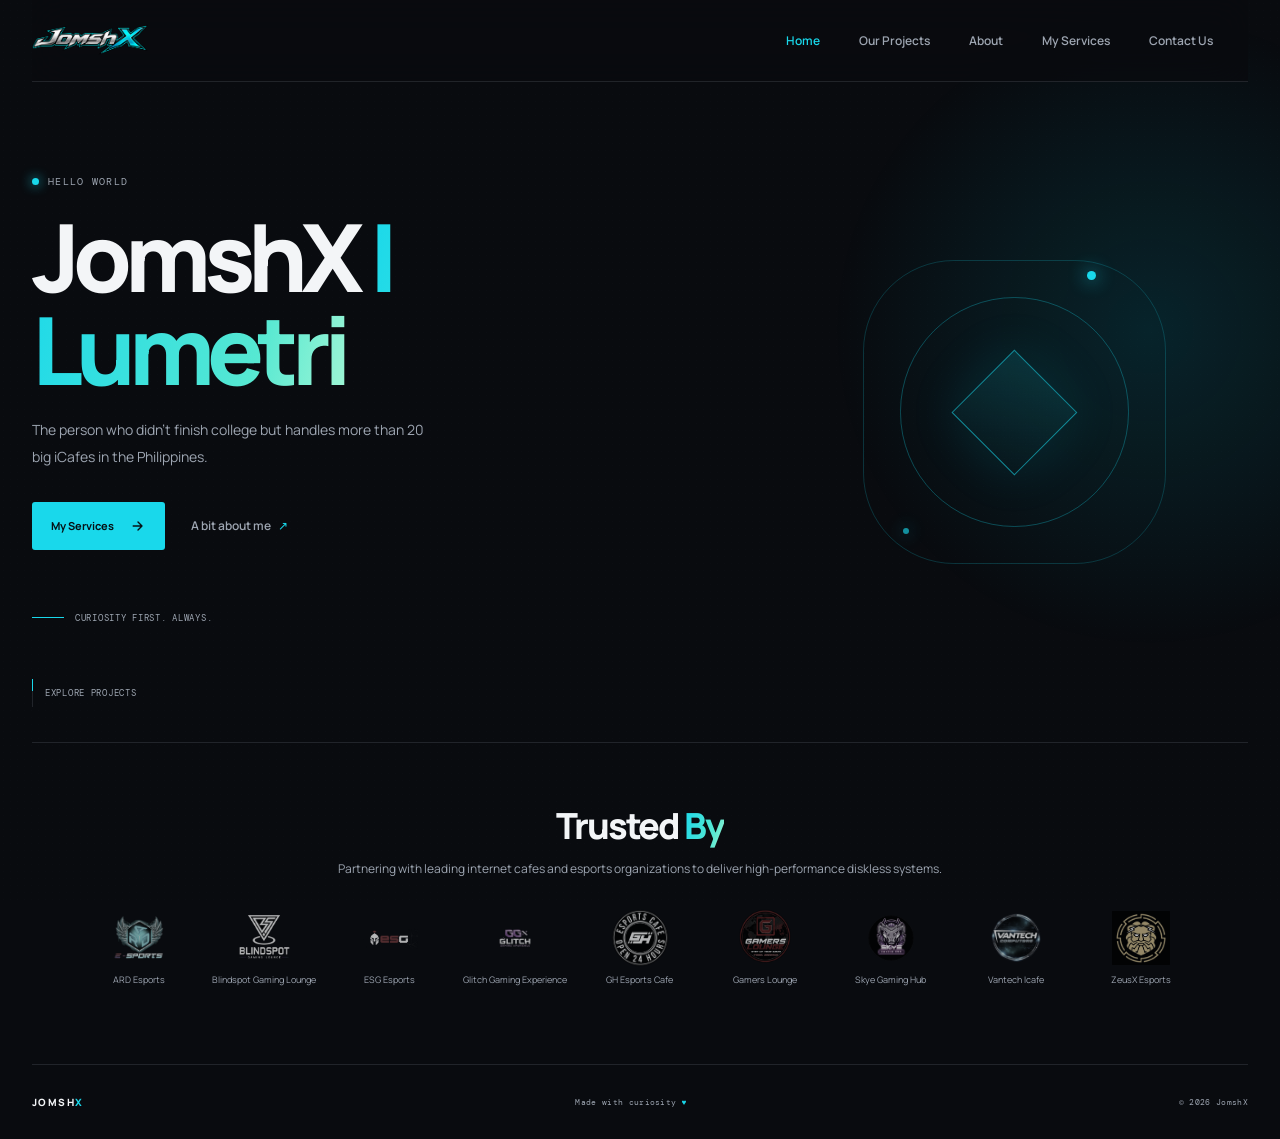
<file: index.html>
<!doctype html>
<html lang="en">
  <head>
    <meta charset="UTF-8" />
    <meta name="viewport" content="width=device-width, initial-scale=1" />
    <meta name="theme-color" content="#090b0f" />
    <meta
      name="description"
      content="JomshX | Lumetri — Full-time diskless technician supporting 20+ iCafes in the Philippines."
    />
    <title>JomshX | Lumetri</title>
    <link rel="icon" type="image/png" href="./JomshX.png" />
    <link rel="stylesheet" href="./styles.css" />
    <script src="./script.js" defer></script>
  </head>
  <body>
    <div class="page-glow" aria-hidden="true"></div>
    <header class="site-header">
      <a class="brand" href="./index.html" aria-label="JomshX home">
        <img src="./JomshX.png" alt="JomshX" />
      </a>

      <button class="menu-toggle" type="button" aria-expanded="false" aria-controls="primary-nav">
        <span class="sr-only">Toggle navigation</span>
        <span></span><span></span>
      </button>

      <nav class="navigation" id="primary-nav" aria-label="Main navigation">
        <a href="./index.html" aria-current="page">Home</a>
        <a href="./projects.html">Our Projects</a>
        <a href="./about.html">About</a>
        <a href="./services.html">My Services</a>
        <a href="./contact.html">Contact Us</a>
      </nav>

    </header>

    <main>
      <section class="hero section-wrap" id="home">
        <div class="hero-copy">
          <p class="eyebrow"><span class="status-dot"></span> Hello World</p>
          <h1>JomshX <span class="text-gradient">| Lumetri</span></h1>
          <p class="hero-description">
            The person who didn’t finish college but handles more than 20 big iCafes in the Philippines.
          </p>
          <div class="hero-actions">
            <a class="button button-primary" href="./services.html">
              My Services
              <svg viewBox="0 0 20 20" aria-hidden="true"><path d="M4 10h11m-5-5 5 5-5 5"></path></svg>
            </a>
            <a class="text-link" href="./about.html">A bit about me <span aria-hidden="true">↗</span></a>
          </div>
          <div class="hero-note">
            <span class="note-line"></span>
            <span>Curiosity first. Always.</span>
          </div>
        </div>

        <div class="hero-geometry" aria-hidden="true">
          <span class="geometry-orbit geometry-orbit-one"></span>
          <span class="geometry-orbit geometry-orbit-two"></span>
          <span class="geometry-core"></span>
          <span class="geometry-node geometry-node-one"></span>
          <span class="geometry-node geometry-node-two"></span>
        </div>
        <a class="scroll-cue" href="./projects.html"><span></span> Explore projects</a>
      </section>

      <section class="trusted-section section-wrap">
        <div class="trusted-heading reveal">
          <h2>Trusted <span class="text-gradient">By</span></h2>
          <p>Partnering with leading internet cafes and esports organizations to deliver high-performance diskless systems.</p>
        </div>
        <div class="trusted-grid">
          <a class="trusted-partner reveal" href="./projects.html" aria-label="ARD Esports project">
            <img src="./projects/ard.png" alt="" />
            <span>ARD Esports</span>
          </a>
          <a class="trusted-partner reveal" href="./projects.html" aria-label="Blindspot Gaming Lounge project">
            <img src="./projects/blindspot.png" alt="" />
            <span>Blindspot Gaming Lounge</span>
          </a>
          <a class="trusted-partner reveal" href="./projects.html" aria-label="ESG Gaming project">
            <img src="./projects/esg.png" alt="" />
            <span>ESG Esports</span>
          </a>
          <a class="trusted-partner reveal" href="./projects.html" aria-label="GGX project">
            <img src="./projects/ggx.png" alt="" />
            <span>Glitch Gaming Experience</span>
          </a>
          <a class="trusted-partner reveal" href="./projects.html" aria-label="GH Sports Cafe project">
            <img src="./projects/gh.png" alt="" />
            <span>GH Esports Cafe</span>
          </a>
          <a class="trusted-partner reveal" href="./projects.html" aria-label="Gamers Lounge project">
            <img src="./projects/gl.png" alt="" />
            <span>Gamers Lounge</span>
          </a>
          <a class="trusted-partner reveal" href="./projects.html" aria-label="Skye Gaming Hub project">
            <img src="./projects/skye.png" alt="" />
            <span>Skye Gaming Hub</span>
          </a>
          <a class="trusted-partner reveal" href="./projects.html" aria-label="Vantech Computers project">
            <img src="./projects/vantech.png" alt="" />
            <span>Vantech Icafe</span>
          </a>
          <a class="trusted-partner reveal" href="./projects.html" aria-label="Zeus 24 Hours project">
            <img src="./projects/zeus.png" alt="" />
            <span>ZeusX Esports</span>
          </a>
        </div>
      </section>
    </main>

    <footer class="site-footer section-wrap">
      <a class="footer-brand" href="./index.html">JOMSH<span class="brand-accent">X</span></a>
      <span>Made with curiosity <span class="footer-heart" aria-label="love">♥</span></span>
      <span>© <span id="current-year"></span> JomshX</span>
    </footer>
  </body>
</html>
</file>
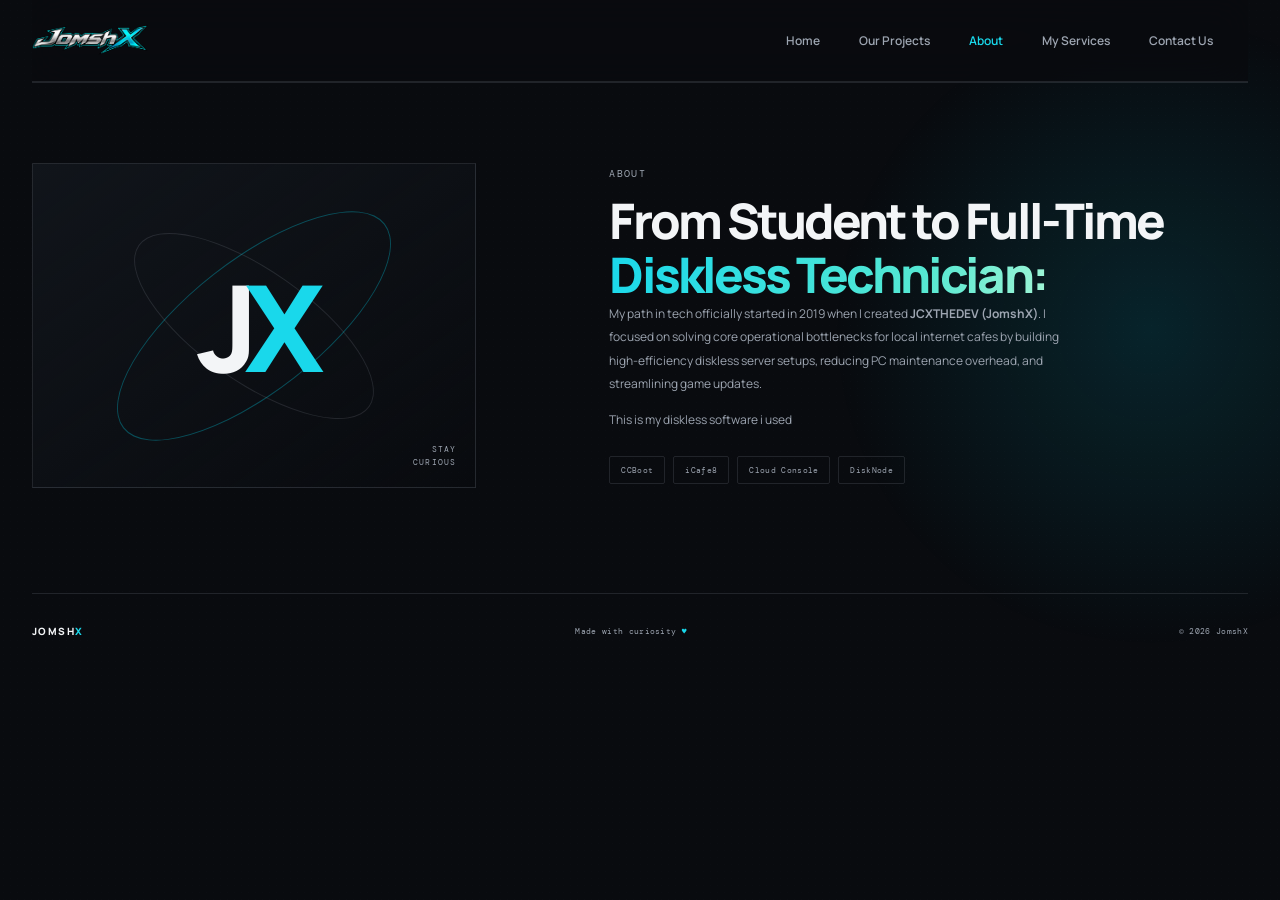
<file: about.html>
<!doctype html>
<html lang="en">
  <head>
    <meta charset="UTF-8" />
    <meta name="viewport" content="width=device-width, initial-scale=1" />
    <meta name="theme-color" content="#090b0f" />
    <meta name="description" content="Learn about JomshX and his work as a diskless technician." />
    <title>About | OTEN BILAT</title>
    <link rel="icon" type="image/png" href="./JomshX.png" />
    <link rel="stylesheet" href="./styles.css" />
    <script src="./script.js" defer></script>
  </head>
  <body>
    <div class="page-glow" aria-hidden="true"></div>
    <header class="site-header">
      <a class="brand" href="./index.html" aria-label="JomshX home">
        <img src="./JomshX.png" alt="JomshX" />
      </a>
      <button class="menu-toggle" type="button" aria-expanded="false" aria-controls="primary-nav">
        <span class="sr-only">Toggle navigation</span><span></span><span></span>
      </button>
      <nav class="navigation" id="primary-nav" aria-label="Main navigation">
        <a href="./index.html">Home</a>
        <a href="./projects.html">Our Projects</a>
        <a href="./about.html" aria-current="page">About</a>
        <a href="./services.html">My Services</a>
        <a href="./contact.html">Contact Us</a>
      </nav>
    </header>
    <main>
      <section class="about-section section-wrap">
        <div class="about-mark reveal">
          <div class="about-monogram">J<span>X</span></div>
          <span class="about-caption">STAY<br />CURIOUS</span>
        </div>
        <div class="about-copy reveal">
          <p class="eyebrow">About</p>
          <h1>From Student to Full-Time <span class="text-gradient">Diskless Technician:</span></h1>
          <p>
            My path in tech officially started in 2019 when I created <strong>JCXTHEDEV (JomshX)</strong>. I focused on solving core operational bottlenecks for local internet cafes by building high-efficiency diskless server setups, reducing PC maintenance overhead, and streamlining game updates.
          </p>
          <p>This is my diskless software i used</p>
          <div class="interest-list" aria-label="Diskless software used">
            <span>CCBoot</span><span>iCafe8</span><span>Cloud Console</span><span>DiskNode</span>
          </div>
        </div>
      </section>
    </main>
    <footer class="site-footer section-wrap">
      <a class="footer-brand" href="./index.html">JOMSH<span class="brand-accent">X</span></a>
      <span>Made with curiosity <span class="footer-heart" aria-label="love">♥</span></span>
      <span>© <span id="current-year"></span> JomshX</span>
    </footer>
  </body>
</html>
</file>
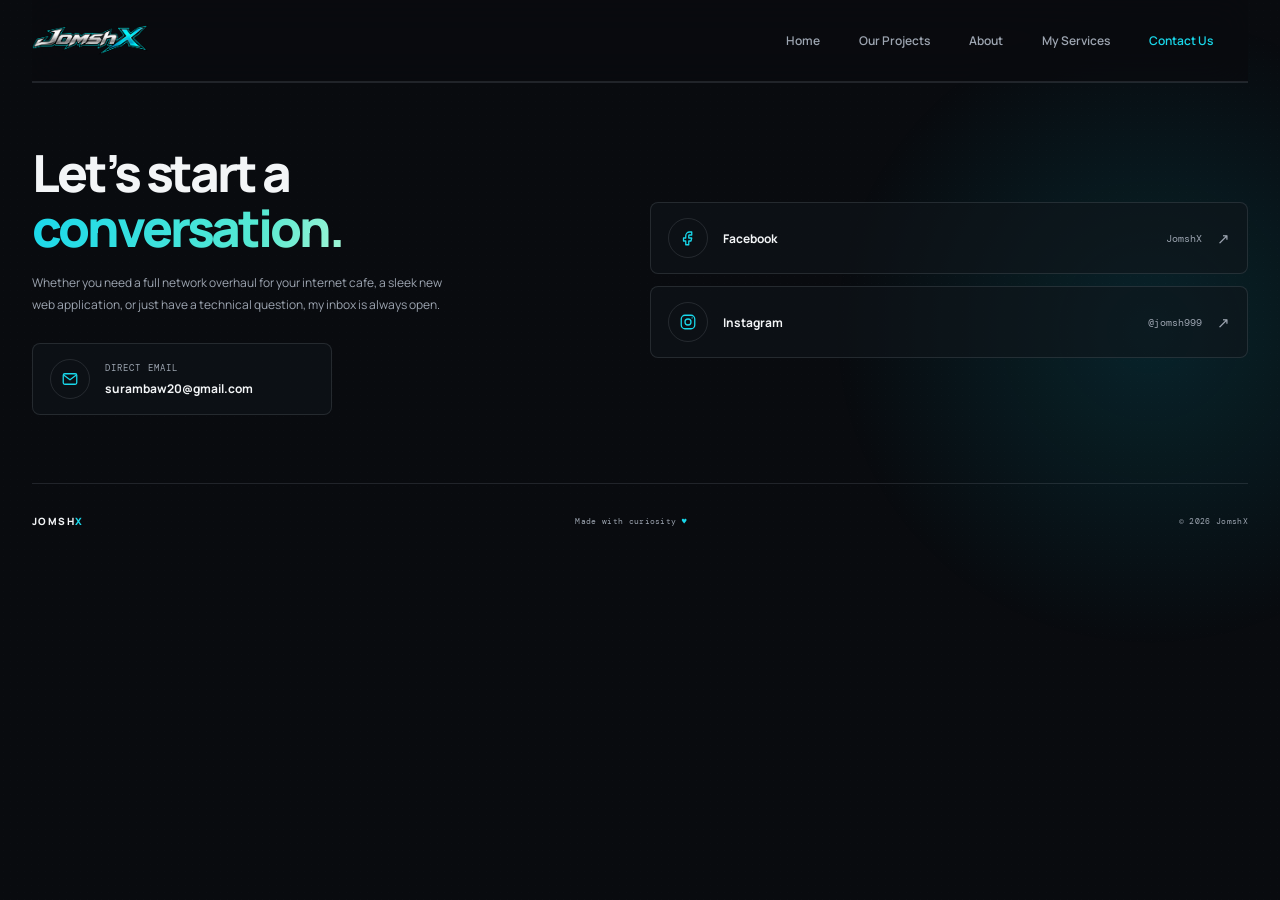
<file: contact.html>
<!doctype html>
<html lang="en">
  <head>
    <meta charset="UTF-8" />
    <meta name="viewport" content="width=device-width, initial-scale=1" />
    <meta name="theme-color" content="#090b0f" />
    <meta name="description" content="Contact JomshX about iCafe networks, web applications, or technical support." />
    <title>Contact Us | JomshX</title>
    <link rel="icon" type="image/png" href="./JomshX.png" />
    <link rel="stylesheet" href="./styles.css" />
    <script src="./script.js" defer></script>
  </head>
  <body>
    <div class="page-glow" aria-hidden="true"></div>
    <header class="site-header">
      <a class="brand" href="./index.html" aria-label="JomshX home">
        <img src="./JomshX.png" alt="JomshX" />
      </a>
      <button class="menu-toggle" type="button" aria-expanded="false" aria-controls="primary-nav">
        <span class="sr-only">Toggle navigation</span><span></span><span></span>
      </button>
      <nav class="navigation" id="primary-nav" aria-label="Main navigation">
        <a href="./index.html">Home</a>
        <a href="./projects.html">Our Projects</a>
        <a href="./about.html">About</a>
        <a href="./services.html">My Services</a>
        <a href="./contact.html" aria-current="page">Contact Us</a>
      </nav>
    </header>
    <main>
      <section class="contact-section section-wrap">
        <div class="contact-copy reveal">
          <h1>Let’s start a <span class="text-gradient">conversation.</span></h1>
          <p>Whether you need a full network overhaul for your internet cafe, a sleek new web application, or just have a technical question, my inbox is always open.</p>
          <a class="contact-email" href="mailto:surambaw20@gmail.com">
            <span class="contact-icon" aria-hidden="true">
              <svg viewBox="0 0 24 24"><rect x="3" y="5" width="18" height="14" rx="2"></rect><path d="m4 7 8 6 8-6"></path></svg>
            </span>
            <span class="contact-email-copy"><span>Direct Email</span><strong>surambaw20@gmail.com</strong></span>
          </a>
        </div>
        <div class="contact-links reveal" aria-label="Social profiles">
          <a href="https://www.facebook.com/jcxadmiin" target="_blank" rel="noopener noreferrer">
            <span class="contact-icon" aria-hidden="true"><svg viewBox="0 0 24 24"><path d="M14 8h3V4h-3a5 5 0 0 0-5 5v3H6v4h3v5h4v-5h3l1-4h-4V9a1 1 0 0 1 1-1Z"></path></svg></span>
            <strong>Facebook</strong><span class="contact-handle">JomshX</span><span class="contact-arrow" aria-hidden="true">↗</span>
          </a>
          <a href="https://www.instagram.com/jomshh999" target="_blank" rel="noopener noreferrer">
            <span class="contact-icon" aria-hidden="true"><svg viewBox="0 0 24 24"><rect x="3" y="3" width="18" height="18" rx="5"></rect><circle cx="12" cy="12" r="4"></circle><path d="M17.5 6.5h.01"></path></svg></span>
            <strong>Instagram</strong><span class="contact-handle">@jomsh999</span><span class="contact-arrow" aria-hidden="true">↗</span>
          </a>
        </div>
      </section>
    </main>
    <footer class="site-footer section-wrap">
      <a class="footer-brand" href="./index.html">JOMSH<span class="brand-accent">X</span></a>
      <span>Made with curiosity <span class="footer-heart" aria-label="love">♥</span></span>
      <span>© <span id="current-year"></span> JomshX</span>
    </footer>
  </body>
</html>
</file>
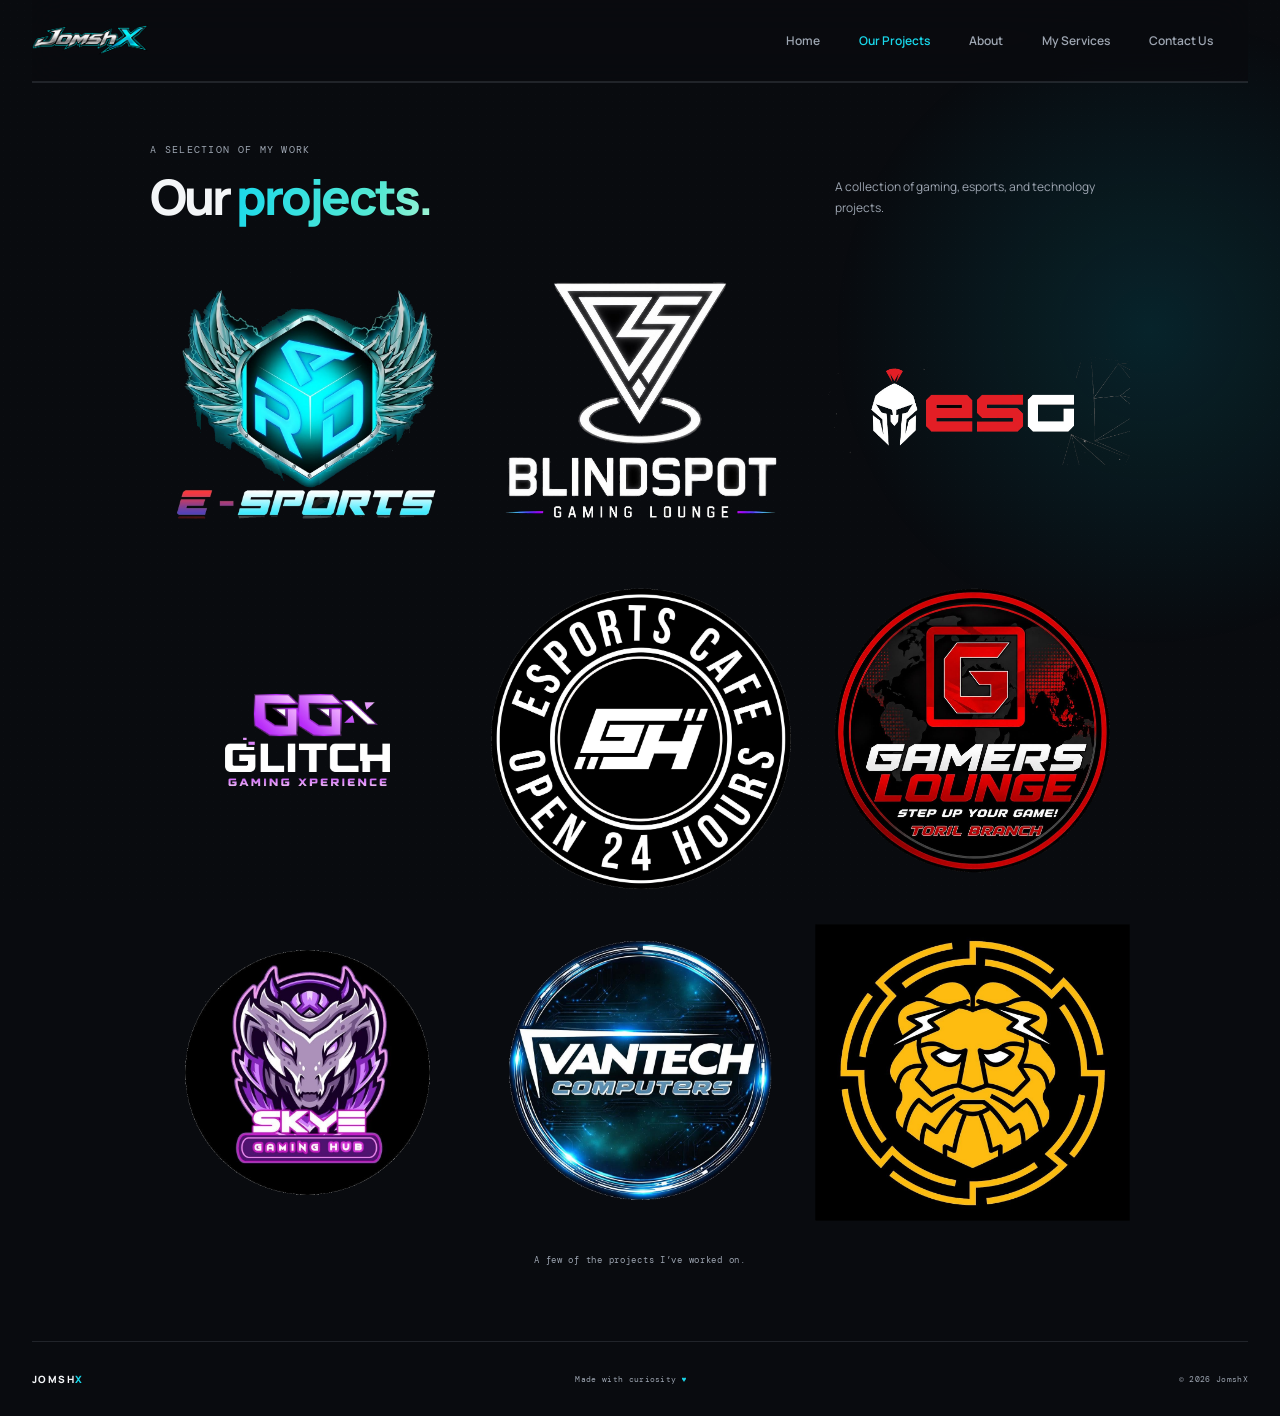
<file: projects.html>
<!doctype html>
<html lang="en">
  <head>
    <meta charset="UTF-8" />
    <meta name="viewport" content="width=device-width, initial-scale=1" />
    <meta name="theme-color" content="#090b0f" />
    <meta name="description" content="Explore JomshX projects in gaming, esports, and technology." />
    <title>Our Projects | JomshX</title>
    <link rel="icon" type="image/png" href="./JomshX.png" />
    <link rel="stylesheet" href="./styles.css" />
    <script src="./script.js" defer></script>
  </head>
  <body>
    <div class="page-glow" aria-hidden="true"></div>
    <header class="site-header">
      <a class="brand" href="./index.html" aria-label="JomshX home">
        <img src="./JomshX.png" alt="JomshX" />
      </a>
      <button class="menu-toggle" type="button" aria-expanded="false" aria-controls="primary-nav">
        <span class="sr-only">Toggle navigation</span><span></span><span></span>
      </button>
      <nav class="navigation" id="primary-nav" aria-label="Main navigation">
        <a href="./index.html">Home</a>
        <a href="./projects.html" aria-current="page">Our Projects</a>
        <a href="./about.html">About</a>
        <a href="./services.html">My Services</a>
        <a href="./contact.html">Contact Us</a>
      </nav>
    </header>
    <main>
      <section class="work-section section-wrap">
        <div class="section-heading reveal">
          <div>
            <p class="eyebrow">A selection of my work</p>
            <h1>Our <span class="text-gradient">projects.</span></h1>
          </div>
          <p class="section-intro">A collection of gaming, esports, and technology projects.</p>
        </div>
        <div class="project-grid">
          <article class="project-card reveal"><a class="project-art" href="./contact.html" aria-label="Contact about the ARD project"><img class="project-image" src="./projects/ard.png" alt="ARD esports emblem" /></a></article>
          <article class="project-card reveal"><a class="project-art" href="./contact.html" aria-label="Contact about the Blindspot project"><img class="project-image" src="./projects/blindspot.png" alt="Blindspot Gaming Lounge emblem" /></a></article>
          <article class="project-card reveal"><a class="project-art" href="./contact.html" aria-label="Contact about the ESG project"><img class="project-image" src="./projects/esg.png" alt="ESG gaming emblem" /></a></article>
          <article class="project-card reveal"><a class="project-art" href="./contact.html" aria-label="Contact about the GGX project"><img class="project-image" src="./projects/ggx.png" alt="GGX Glitch Gaming Xperience logo" /></a></article>
          <article class="project-card reveal"><a class="project-art" href="./contact.html" aria-label="Contact about the GH project"><img class="project-image" src="./projects/gh.png" alt="GH sports cafe logo" /></a></article>
          <article class="project-card reveal"><a class="project-art" href="./contact.html" aria-label="Contact about the GL project"><img class="project-image" src="./projects/gl.png" alt="GL Gamers Lounge logo" /></a></article>
          <article class="project-card reveal"><a class="project-art" href="./contact.html" aria-label="Contact about the Skye project"><img class="project-image" src="./projects/skye.png" alt="Skye Gaming Hub mascot logo" /></a></article>
          <article class="project-card reveal"><a class="project-art" href="./contact.html" aria-label="Contact about the Vantech project"><img class="project-image" src="./projects/vantech.png" alt="Vantech Computers logo" /></a></article>
          <article class="project-card reveal"><a class="project-art" href="./contact.html" aria-label="Contact about the Zeus project"><img class="project-image" src="./projects/zeus.png" alt="Zeus 24 Hours logo" /></a></article>
        </div>
        <p class="work-footnote reveal">A few of the projects I’ve worked on.</p>
      </section>
    </main>
    <footer class="site-footer section-wrap">
      <a class="footer-brand" href="./index.html">JOMSH<span class="brand-accent">X</span></a>
      <span>Made with curiosity <span class="footer-heart" aria-label="love">♥</span></span>
      <span>© <span id="current-year"></span> JomshX</span>
    </footer>
  </body>
</html>
</file>
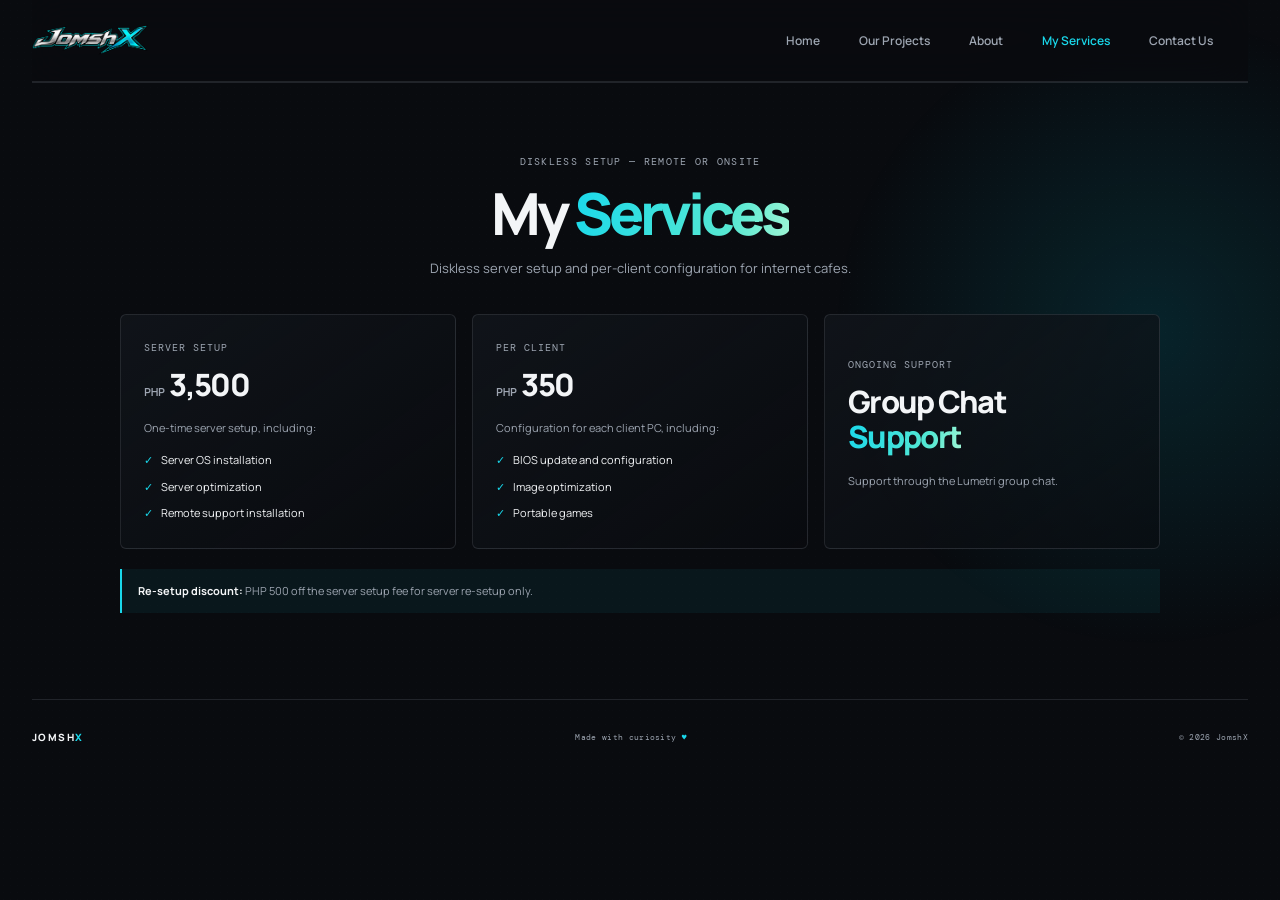
<file: services.html>
<!doctype html>
<html lang="en">
  <head>
    <meta charset="UTF-8" />
    <meta name="viewport" content="width=device-width, initial-scale=1" />
    <meta name="theme-color" content="#090b0f" />
    <meta name="description" content="Diskless server setup and per-client installation services from JomshX." />
    <title>My Services | JomshX</title>
    <link rel="icon" type="image/png" href="./JomshX.png" />
    <link rel="stylesheet" href="./styles.css" />
    <script src="./script.js" defer></script>
  </head>
  <body>
    <div class="page-glow" aria-hidden="true"></div>
    <header class="site-header">
      <a class="brand" href="./index.html" aria-label="JomshX home">
        <img src="./JomshX.png" alt="JomshX" />
      </a>
      <button class="menu-toggle" type="button" aria-expanded="false" aria-controls="primary-nav">
        <span class="sr-only">Toggle navigation</span><span></span><span></span>
      </button>
      <nav class="navigation" id="primary-nav" aria-label="Main navigation">
        <a href="./index.html">Home</a>
        <a href="./projects.html">Our Projects</a>
        <a href="./about.html">About</a>
        <a href="./services.html" aria-current="page">My Services</a>
        <a href="./contact.html">Contact Us</a>
      </nav>
    </header>
    <main>
      <section class="services-section section-wrap">
        <div class="services-heading reveal">
          <p class="eyebrow">Diskless Setup — Remote or Onsite</p>
          <h1>My <span class="text-gradient">Services</span></h1>
          <p>Diskless server setup and per-client configuration for internet cafes.</p>
        </div>
        <div class="service-grid">
          <article class="service-card reveal">
            <p class="service-label">Server Setup</p>
            <h2><span class="service-currency">PHP</span> 3,500</h2>
            <p class="service-description">One-time server setup, including:</p>
            <ul>
              <li>Server OS installation</li>
              <li>Server optimization</li>
              <li>Remote support installation</li>
            </ul>
          </article>
          <article class="service-card reveal">
            <p class="service-label">Per Client</p>
            <h2><span class="service-currency">PHP</span> 350</h2>
            <p class="service-description">Configuration for each client PC, including:</p>
            <ul>
              <li>BIOS update and configuration</li>
              <li>Image optimization</li>
              <li>Portable games</li>
            </ul>
          </article>
          <article class="service-card service-support reveal">
            <p class="service-label">Ongoing Support</p>
            <h2>Group Chat <span class="text-gradient">Support</span></h2>
            <p class="service-description">Support through the Lumetri group chat.</p>
          </article>
        </div>
        <p class="service-note reveal"><strong>Re-setup discount:</strong> PHP 500 off the server setup fee for server re-setup only.</p>
      </section>
    </main>
    <footer class="site-footer section-wrap">
      <a class="footer-brand" href="./index.html">JOMSH<span class="brand-accent">X</span></a>
      <span>Made with curiosity <span class="footer-heart" aria-label="love">♥</span></span>
      <span>© <span id="current-year"></span> JomshX</span>
    </footer>
  </body>
</html>
</file>
<file: styles.css>
@import url("https://fonts.googleapis.com/css2?family=DM+Mono:wght@400;500&family=Manrope:wght@400;500;600;700;800&display=swap");

:root {
  color-scheme: dark;
  --bg: #090b0f;
  --surface: #11151b;
  --surface-raised: #171d25;
  --text: #f3f5f7;
  --muted: #9da5b1;
  --line: rgba(209, 222, 235, 0.12);
  --accent: #19d8eb;
  --accent-strong: #00aeca;
  --glow: rgba(0, 204, 230, 0.13);
  --header-bg: rgba(9, 11, 15, 0.78);
  --shadow: 0 28px 80px rgba(0, 0, 0, 0.24);
  font-family: "Manrope", "Segoe UI", sans-serif;
  font-synthesis: none;
  text-rendering: optimizeLegibility;
}

* { box-sizing: border-box; }

html {
  overflow-x: clip;
  scroll-behavior: smooth;
  scroll-padding-top: 100px;
}

body {
  min-width: 320px;
  margin: 0;
  overflow-x: hidden;
  background: var(--bg);
  color: var(--text);
  transition: background-color 350ms ease, color 350ms ease;
}

body::before {
  position: fixed;
  z-index: -1;
  inset: 0;
  background-image: radial-gradient(rgba(147, 168, 180, 0.12) 0.55px, transparent 0.55px);
  background-size: 7px 7px;
  content: "";
  opacity: 0.17;
  pointer-events: none;
}

a { color: inherit; text-decoration: none; }
button { font: inherit; }
::selection { color: #071014; background: var(--accent); }

.page-glow {
  position: fixed;
  z-index: -1;
  top: 0;
  right: -200px;
  width: 660px;
  height: 660px;
  border-radius: 50%;
  background: radial-gradient(circle, var(--glow), transparent 68%);
  pointer-events: none;
}

.section-wrap, .site-header {
  width: min(1280px, calc(100% - 64px));
  margin-inline: auto;
}

.site-header {
  position: sticky;
  z-index: 20;
  top: 0;
  display: flex;
  height: 82px;
  align-items: center;
  justify-content: space-between;
  border-bottom: 1px solid var(--line);
  background: var(--header-bg);
  backdrop-filter: blur(18px);
}

.brand { display: inline-flex; width: 116px; align-items: center; }
.brand img { display: block; width: 100%; height: auto; object-fit: contain; object-position: left center; }
.brand-accent { color: var(--accent); }
.navigation { display: flex; align-items: center; gap: 39px; margin-left: auto; margin-right: 35px; }
.navigation a, .text-link { color: var(--muted); font-size: 12px; font-weight: 600; transition: color 180ms ease; }
.navigation a:hover, .navigation a[aria-current="page"], .text-link:hover { color: var(--accent); }

.menu-toggle { display: none; }

.hero {
  position: relative;
  display: grid;
  min-height: clamp(520px, calc(100vh - 230px), 660px);
  align-items: center;
  grid-template-columns: 1fr;
  padding-block: 70px 95px;
}

.hero-copy { position: relative; z-index: 2; animation: rise-in 750ms 100ms both cubic-bezier(.2,.7,.2,1); }
.hero-copy { max-width: 650px; }
.eyebrow { display: flex; align-items: center; gap: 9px; margin: 0 0 22px; color: var(--muted); font-family: "DM Mono", monospace; font-size: 10px; letter-spacing: 0.13em; text-transform: uppercase; }
.status-dot { width: 7px; height: 7px; border-radius: 50%; background: var(--accent); box-shadow: 0 0 12px var(--accent); animation: pulse 2s infinite; }
h1, h2, h3, p { margin-top: 0; }
.hero h1 { margin-bottom: 21px; font-size: clamp(56px, 7.8vw, 94px); font-weight: 800; letter-spacing: -0.075em; line-height: 0.99; }
.text-gradient { background: linear-gradient(105deg, var(--accent), #56e8d2 72%, #a1f6d5); background-clip: text; -webkit-text-fill-color: transparent; }
.hero-description { max-width: 400px; margin-bottom: 31px; color: var(--muted); font-size: 14px; line-height: 1.9; }
.hero-actions { display: flex; align-items: center; gap: 26px; }
.button { display: inline-flex; min-height: 48px; align-items: center; justify-content: center; gap: 16px; padding: 0 19px; border-radius: 3px; font-size: 11px; font-weight: 700; transition: transform 200ms ease, box-shadow 200ms ease, background 200ms ease; }
.button:hover { transform: translateY(-3px); box-shadow: 0 10px 28px var(--glow); }
.button-primary { background: var(--accent); color: #061014; }
.button-primary:hover { background: #64eaf1; }
.button svg { width: 16px; height: 16px; fill: none; stroke: currentColor; stroke-linecap: round; stroke-linejoin: round; stroke-width: 1.7; }
.text-link span { margin-left: 5px; color: var(--accent); }
.hero-note { display: flex; align-items: center; gap: 11px; margin-top: 62px; color: var(--muted); font-family: "DM Mono", monospace; font-size: 9px; letter-spacing: 0.08em; text-transform: uppercase; }
.note-line { width: 32px; height: 1px; background: var(--accent); }

.hero-geometry { position: absolute; top: 50%; right: 4%; display: grid; width: clamp(250px, 30vw, 370px); aspect-ratio: 1; place-items: center; transform: translateY(-50%); pointer-events: none; }
.geometry-orbit { position: absolute; width: 82%; height: 82%; border: 1px solid rgba(25, 216, 235, .2); border-radius: 30%; }
.geometry-orbit-one { animation: geometry-rotate 32s linear infinite; }
.geometry-orbit-two { width: 62%; height: 62%; border-color: rgba(25, 216, 235, .3); border-radius: 50%; animation: geometry-rotate 24s linear infinite reverse; }
.geometry-core { width: 24%; aspect-ratio: 1; border: 1px solid rgba(25, 216, 235, .55); background: linear-gradient(145deg, rgba(25, 216, 235, .14), rgba(25, 216, 235, .015)); box-shadow: 0 0 55px var(--glow); transform: rotate(45deg); animation: geometry-breathe 5s ease-in-out infinite; }
.geometry-node { position: absolute; width: 9px; aspect-ratio: 1; border-radius: 50%; background: var(--accent); box-shadow: 0 0 18px var(--accent); }
.geometry-node-one { top: 12%; right: 28%; }
.geometry-node-two { bottom: 17%; left: 20%; width: 6px; opacity: .65; }

.scroll-cue { position: absolute; bottom: 35px; left: 0; display: flex; align-items: center; gap: 12px; color: var(--muted); font-family: "DM Mono", monospace; font-size: 9px; letter-spacing: 0.08em; text-transform: uppercase; }
.scroll-cue span { position: relative; width: 1px; height: 28px; overflow: hidden; background: var(--line); }
.scroll-cue span::after { position: absolute; width: 1px; height: 12px; background: var(--accent); content: ""; animation: scroll-line 1.7s ease-in-out infinite; }

.trusted-section { padding-block: 58px 72px; border-top: 1px solid var(--line); }
.trusted-heading { max-width: 620px; margin: 0 auto 24px; text-align: center; }
.trusted-heading h2 { margin-bottom: 8px; font-size: clamp(28px, 3vw, 36px); font-weight: 800; letter-spacing: -.06em; }
.trusted-heading p { margin-bottom: 0; color: var(--muted); font-size: 12px; line-height: 1.8; }
.trusted-grid { display: grid; max-width: 1120px; grid-template-columns: repeat(9, minmax(0, 1fr)); gap: 8px; margin-inline: auto; }
.trusted-partner { display: flex; min-width: 0; min-height: 88px; flex-direction: column; align-items: center; justify-content: center; gap: 7px; color: var(--muted); text-align: center; transition: color 180ms ease, transform 180ms ease; }
.trusted-partner:hover { transform: translateY(-3px); color: var(--text); }
.trusted-partner img { display: block; width: 58px; height: 58px; object-fit: contain; filter: grayscale(.72); opacity: .7; transition: filter 180ms ease, opacity 180ms ease; }
.trusted-partner:hover img { filter: grayscale(0); opacity: 1; }
.trusted-partner span { font-size: 9px; line-height: 1.35; }

.work-section { padding-block: 60px 75px; border-top: 1px solid var(--line); }
.section-heading { display: flex; align-items: end; justify-content: space-between; gap: 30px; max-width: 980px; margin: 0 auto 26px; }
.section-heading .eyebrow, .about-copy .eyebrow, .contact-section .eyebrow { margin-bottom: 14px; }
.section-heading h1, .section-heading h2, .about-copy h1, .about-copy h2 { margin-bottom: 0; font-size: clamp(35px, 4vw, 49px); font-weight: 800; letter-spacing: -0.06em; line-height: 1.1; }
.section-intro { max-width: 295px; margin-bottom: 5px; color: var(--muted); font-size: 12px; line-height: 1.8; }
.project-grid { display: grid; max-width: 980px; grid-template-columns: repeat(3, minmax(0, 1fr)); gap: 18px; margin-inline: auto; }
.project-art { position: relative; display: block; aspect-ratio: 1; overflow: hidden; background: transparent; }
.project-image { display: block; width: 100%; height: 100%; object-fit: contain; transition: transform 550ms cubic-bezier(.2,.7,.2,1); }
.project-art:hover .project-image, .project-art:focus-visible .project-image { transform: scale(1.045); }
.project-art:focus-visible { outline: 2px solid var(--accent); outline-offset: 4px; }
.work-footnote { margin: 24px 0 0; color: var(--muted); font-family: "DM Mono", monospace; font-size: 9px; letter-spacing: .08em; text-align: center; }

.services-section { padding-block: 72px 86px; border-top: 1px solid var(--line); }
.services-heading { max-width: 700px; margin: 0 auto 34px; text-align: center; }
.services-heading .eyebrow { justify-content: center; margin-bottom: 14px; }
.services-heading h1 { margin-bottom: 12px; font-size: clamp(40px, 5vw, 58px); font-weight: 800; letter-spacing: -.07em; line-height: 1.08; }
.services-heading > p:last-child { margin-bottom: 0; color: var(--muted); font-size: 13px; line-height: 1.8; }
.service-grid { display: grid; max-width: 1040px; grid-template-columns: repeat(3, minmax(0, 1fr)); gap: 16px; margin-inline: auto; }
.service-card { padding: 26px 23px; border: 1px solid var(--line); border-radius: 6px; background: linear-gradient(145deg, rgba(17, 21, 27, .88), rgba(9, 11, 15, .55)); }
.service-label { margin-bottom: 13px; color: var(--muted); font-family: "DM Mono", monospace; font-size: 10px; letter-spacing: .1em; text-transform: uppercase; }
.service-card h2 { margin-bottom: 17px; font-size: clamp(23px, 2.4vw, 31px); font-weight: 800; letter-spacing: -.055em; line-height: 1.15; }
.service-currency { color: var(--muted); font-family: "DM Mono", monospace; font-size: 12px; font-weight: 500; letter-spacing: 0; }
.service-description { margin-bottom: 14px; color: var(--muted); font-size: 11px; line-height: 1.7; }
.service-card ul { display: grid; gap: 10px; margin: 0; padding: 0; color: var(--text); font-size: 11px; line-height: 1.5; list-style: none; }
.service-card li { position: relative; padding-left: 17px; }
.service-card li::before { position: absolute; left: 0; color: var(--accent); content: "✓"; }
.service-support { display: flex; flex-direction: column; justify-content: center; }
.service-support h2 { max-width: 240px; }
.service-note { max-width: 1040px; margin: 20px auto 0; padding: 13px 16px; border-left: 2px solid var(--accent); background: rgba(25, 216, 235, .06); color: var(--muted); font-size: 11px; line-height: 1.7; }
.service-note strong { color: var(--text); }

.about-section { display: grid; grid-template-columns: .82fr 1.18fr; align-items: center; gap: 11%; padding-block: 80px 105px; border-top: 1px solid var(--line); }
.about-mark { position: relative; display: grid; min-height: 325px; place-items: center; overflow: hidden; border: 1px solid var(--line); background: linear-gradient(145deg, var(--surface), transparent); }
.about-mark::before, .about-mark::after { position: absolute; width: 330px; height: 130px; border: 1px solid rgba(0, 194, 218, .35); border-radius: 50%; content: ""; transform: rotate(-38deg); }
.about-mark::after { width: 280px; height: 110px; border-color: var(--line); transform: rotate(35deg); }
.about-monogram { position: relative; z-index: 1; font-size: 120px; font-weight: 800; letter-spacing: -.12em; line-height: 1; }
.about-monogram span { color: var(--accent); }
.about-caption { position: absolute; right: 18px; bottom: 18px; color: var(--muted); font-family: "DM Mono", monospace; font-size: 8px; letter-spacing: .16em; line-height: 1.6; text-align: right; }
.about-copy h2 { margin-bottom: 20px; }
.about-copy > p:not(.eyebrow) { max-width: 470px; margin-bottom: 13px; color: var(--muted); font-size: 12px; line-height: 1.95; }
.interest-list { display: flex; flex-wrap: wrap; gap: 8px; margin-top: 24px; }
.interest-list span { padding: 8px 11px; border: 1px solid var(--line); border-radius: 2px; color: var(--muted); font-family: "DM Mono", monospace; font-size: 8px; letter-spacing: .04em; }

.contact-section { display: grid; grid-template-columns: .92fr 1.08fr; align-items: center; gap: 9%; padding-block: 62px 68px; border-top: 1px solid var(--line); }
.contact-copy h1, .contact-copy h2 { max-width: 440px; margin-bottom: 16px; font-size: clamp(36px, 4vw, 52px); font-weight: 800; letter-spacing: -.06em; line-height: 1.08; }
.contact-copy > p { max-width: 420px; margin-bottom: 26px; color: var(--muted); font-size: 12px; line-height: 1.9; }
.contact-links { display: grid; gap: 12px; }
.contact-links a, .contact-email { display: flex; min-height: 72px; align-items: center; gap: 15px; padding: 13px 17px; border: 1px solid var(--line); border-radius: 8px; background: rgba(17, 21, 27, .58); transition: border-color 180ms ease, background 180ms ease, transform 180ms ease; }
.contact-links a:hover, .contact-email:hover { transform: translateY(-2px); border-color: rgba(25, 216, 235, .42); background: var(--surface); }
.contact-icon { display: grid; width: 40px; height: 40px; flex: 0 0 40px; place-items: center; border: 1px solid var(--line); border-radius: 50%; color: var(--accent); }
.contact-icon svg { width: 18px; height: 18px; fill: none; stroke: currentColor; stroke-linecap: round; stroke-linejoin: round; stroke-width: 1.7; }
.contact-links strong, .contact-email-copy strong { color: var(--text); font-size: 12px; font-weight: 700; }
.contact-handle { margin-left: auto; color: var(--muted); font-family: "DM Mono", monospace; font-size: 10px; }
.contact-arrow { color: var(--muted); font-size: 15px; }
.contact-email { width: fit-content; min-width: 300px; text-align: left; }
.contact-email-copy { display: grid; gap: 6px; }
.contact-email-copy > span { color: var(--muted); font-family: "DM Mono", monospace; font-size: 9px; letter-spacing: .12em; text-transform: uppercase; }
.site-footer { display: flex; min-height: 75px; align-items: center; justify-content: space-between; gap: 15px; border-top: 1px solid var(--line); color: var(--muted); font-family: "DM Mono", monospace; font-size: 8px; letter-spacing: .04em; }
.footer-brand { color: var(--text); font-family: "Manrope", sans-serif; font-size: 10px; font-weight: 800; letter-spacing: .14em; }
.footer-heart { color: var(--accent); }

.reveal { opacity: 0; transform: translateY(22px); transition: opacity 650ms ease, transform 650ms cubic-bezier(.2,.7,.2,1); }
.reveal.is-visible { opacity: 1; transform: translateY(0); }
.sr-only { position: absolute; width: 1px; height: 1px; padding: 0; overflow: hidden; clip: rect(0,0,0,0); white-space: nowrap; border: 0; }

@keyframes rise-in { from { opacity: 0; transform: translateY(20px); } to { opacity: 1; transform: translateY(0); } }
@keyframes pulse { 50% { box-shadow: 0 0 3px var(--accent); opacity: .6; } }
@keyframes scroll-line { from { transform: translateY(-14px); } to { transform: translateY(30px); } }
@keyframes geometry-rotate { to { rotate: 360deg; } }
@keyframes geometry-breathe { 50% { scale: .88; opacity: .65; } }

@media (max-width: 760px) {
  .section-wrap, .site-header { width: min(100% - 40px, 560px); }
  .site-header { height: 70px; }
  .menu-toggle { display: flex; width: 40px; height: 40px; flex-direction: column; align-items: center; justify-content: center; gap: 5px; margin-left: auto; border: 0; background: transparent; color: var(--text); }
  .menu-toggle span:not(.sr-only) { width: 19px; height: 1px; background: currentColor; transition: transform 180ms ease; }
  .menu-toggle[aria-expanded="true"] span:nth-of-type(2) { transform: translateY(3px) rotate(45deg); }
  .menu-toggle[aria-expanded="true"] span:nth-of-type(3) { transform: translateY(-3px) rotate(-45deg); }
  .navigation { position: absolute; top: 69px; right: 0; left: 0; display: none; flex-direction: column; align-items: stretch; gap: 0; margin: 0; padding: 8px 20px 14px; border: 1px solid var(--line); border-top: 0; background: var(--bg); }
  .navigation.is-open { display: flex; }
  .navigation a { padding: 13px 0; }
  .hero { min-height: auto; grid-template-columns: 1fr; padding-block: 76px 95px; }
  .hero-copy { max-width: 550px; }
  .hero-geometry { right: -9%; width: 270px; opacity: .16; }
  .hero h1 { font-size: clamp(48px, 10vw, 92px); }
  .hero-description { max-width: 350px; }
  .hero-note { margin-top: 48px; }
  .scroll-cue { bottom: 30px; }
  .trusted-section { padding-block: 40px 48px; }
  .trusted-grid { grid-template-columns: repeat(3, minmax(0, 1fr)); gap: 8px; }
  .trusted-partner { min-height: 82px; gap: 6px; }
  .trusted-partner img { width: 52px; height: 52px; }
  .trusted-partner span { font-size: 9px; }
  .work-section { padding-block: 52px 65px; }
  .services-section { padding-block: 54px 64px; }
  .service-grid { grid-template-columns: 1fr; gap: 12px; }
  .service-card { padding: 22px 19px; }
  .service-card h2 { font-size: 28px; }
  .section-heading { align-items: start; flex-direction: column; gap: 13px; }
  .section-intro { max-width: 400px; }
  .project-grid { grid-template-columns: repeat(2, minmax(0, 1fr)); gap: 14px; }
  .about-section { grid-template-columns: 1fr; gap: 32px; padding-block: 65px 80px; }
  .about-mark { min-height: 250px; }
  .about-monogram { font-size: 95px; }
  .contact-section { grid-template-columns: 1fr; gap: 28px; padding-block: 46px 52px; }
  .contact-email { width: 100%; min-width: 0; }
}

@media (min-width: 761px) and (max-width: 900px) {
  .project-grid { grid-template-columns: repeat(2, minmax(0, 1fr)); }
}

@media (min-width: 761px) and (max-width: 1000px) {
  .hero-geometry { display: none; }
}

@media (min-width: 761px) and (max-width: 1100px) {
  .trusted-grid { grid-template-columns: repeat(6, minmax(0, 1fr)); }
}

@media (min-width: 761px) and (max-height: 820px) {
  .hero { min-height: 330px; padding-block: 24px 48px; }
  .hero-geometry { width: 250px; }
  .hero h1 { margin-bottom: 14px; font-size: clamp(54px, 5vw, 64px); }
  .hero .eyebrow { margin-bottom: 14px; }
  .hero-description { margin-bottom: 20px; line-height: 1.7; }
  .hero-note { display: none; }
  .scroll-cue { right: 0; bottom: 17px; left: auto; }
  .trusted-section { padding-block: 20px 24px; }
  .trusted-heading { margin-bottom: 12px; }
  .trusted-heading h2 { margin-bottom: 6px; font-size: 28px; }
  .trusted-heading p { font-size: 11px; }
  .trusted-partner { min-height: 66px; gap: 4px; }
  .trusted-partner img { width: 44px; height: 44px; }
  .trusted-partner span { font-size: 8px; }
  .site-footer { min-height: 54px; }
}

@media (max-width: 520px) {
  .section-wrap, .site-header { width: calc(100% - 36px); }
  .brand { width: 96px; }
  .hero { padding-top: 70px; }
  .hero-geometry { right: 0; width: 220px; opacity: .1; }
  .hero-description { font-size: 13px; }
  .hero-actions { align-items: flex-start; flex-direction: column; gap: 17px; }
  .hero-note { margin-top: 38px; }
  .project-grid { grid-template-columns: repeat(2, minmax(0, 1fr)); gap: 12px; }
  .section-heading h1, .section-heading h2, .about-copy h1, .about-copy h2, .contact-copy h1, .contact-copy h2 { font-size: 36px; }
  .site-footer { flex-wrap: wrap; padding-block: 18px; }
}

@media (prefers-reduced-motion: reduce) {
  *, *::before, *::after { scroll-behavior: auto !important; animation-duration: .01ms !important; animation-iteration-count: 1 !important; transition-duration: .01ms !important; }
  .reveal { opacity: 1; transform: none; }
}
</file>
